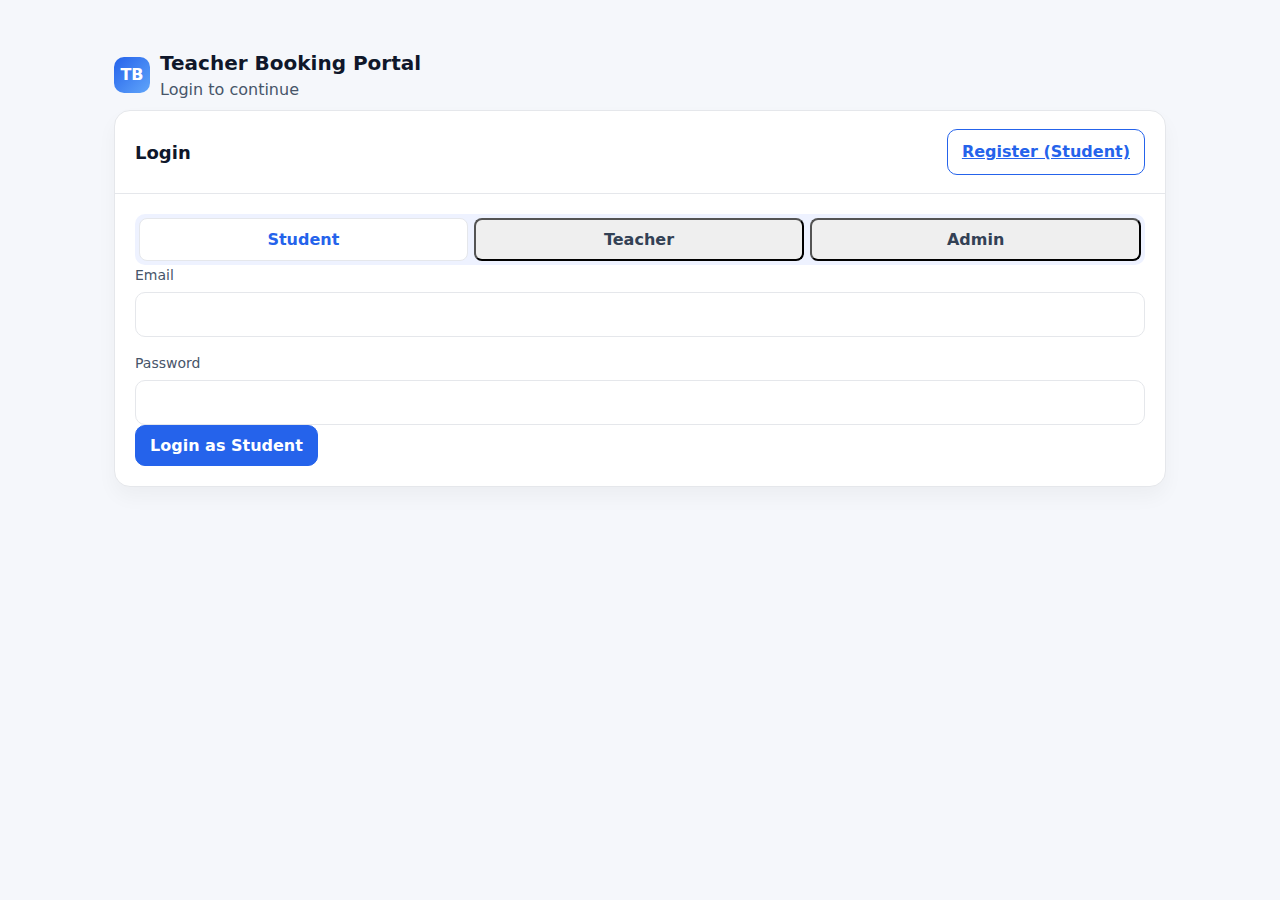
<file: index.html>
<!DOCTYPE html>
<html lang="en">
<head>
  <meta charset="UTF-8" />
  <meta name="viewport" content="width=device-width, initial-scale=1.0"/>
  <title>Teacher Booking Portal — Login</title>
  <link rel="stylesheet" href="style.css">
</head>

<body data-page="login">
  <!-- (same content as before — unchanged except links) -->
  <div class="container">

    <div class="brand">
      <div class="logo">TB</div>
      <div>
        <h1>Teacher Booking Portal</h1>
        <div class="muted">Login to continue</div>
      </div>
    </div>

    <section class="card">
      <div class="card-header">
        <h2>Login</h2>
        <a class="btn ghost" href="register.html">Register (Student)</a>
      </div>

      <div class="card-body">
        <div class="tabs">
          <button id="tab-student" class="tab active">Student</button>
          <button id="tab-teacher" class="tab">Teacher</button>
          <button id="tab-admin" class="tab">Admin</button>
        </div>

        <!-- Student Login -->
        <div id="panel-student">
          <form id="student-login-form">
            <div class="row">
              <div>
                <label>Email</label>
                <input id="student-email" class="input" type="email" required>
              </div>
              <div>
                <label>Password</label>
                <input id="student-password" class="input" type="password" required>
              </div>
            </div>
            <button class="btn" type="submit">Login as Student</button>
          </form>
        </div>

        <!-- Teacher Login -->
        <div id="panel-teacher" class="hidden">
          <form id="teacher-login-form">
            <div class="row">
              <div>
                <label>Email</label>
                <input id="teacher-email" class="input" type="email" required>
              </div>
              <div>
                <label>Password</label>
                <input id="teacher-password" class="input" type="password" required>
              </div>
            </div>
            <button class="btn" type="submit">Login as Teacher</button>
          </form>
        </div>

        <!-- Admin Login -->
        <div id="panel-admin" class="hidden">
          <form id="admin-login-form">
            <div class="row">
              <div>
                <label>Email</label>
                <input id="admin-email" class="input" type="email" required>
              </div>
              <div>
                <label>Password</label>
                <input id="admin-password" class="input" type="password" required>
              </div>
            </div>
            <button class="btn" type="submit">Login as Admin</button>
          </form>
        </div>

      </div>
    </section>

  </div>

  <script src="script.js"></script>
</body>
</html>
</file>
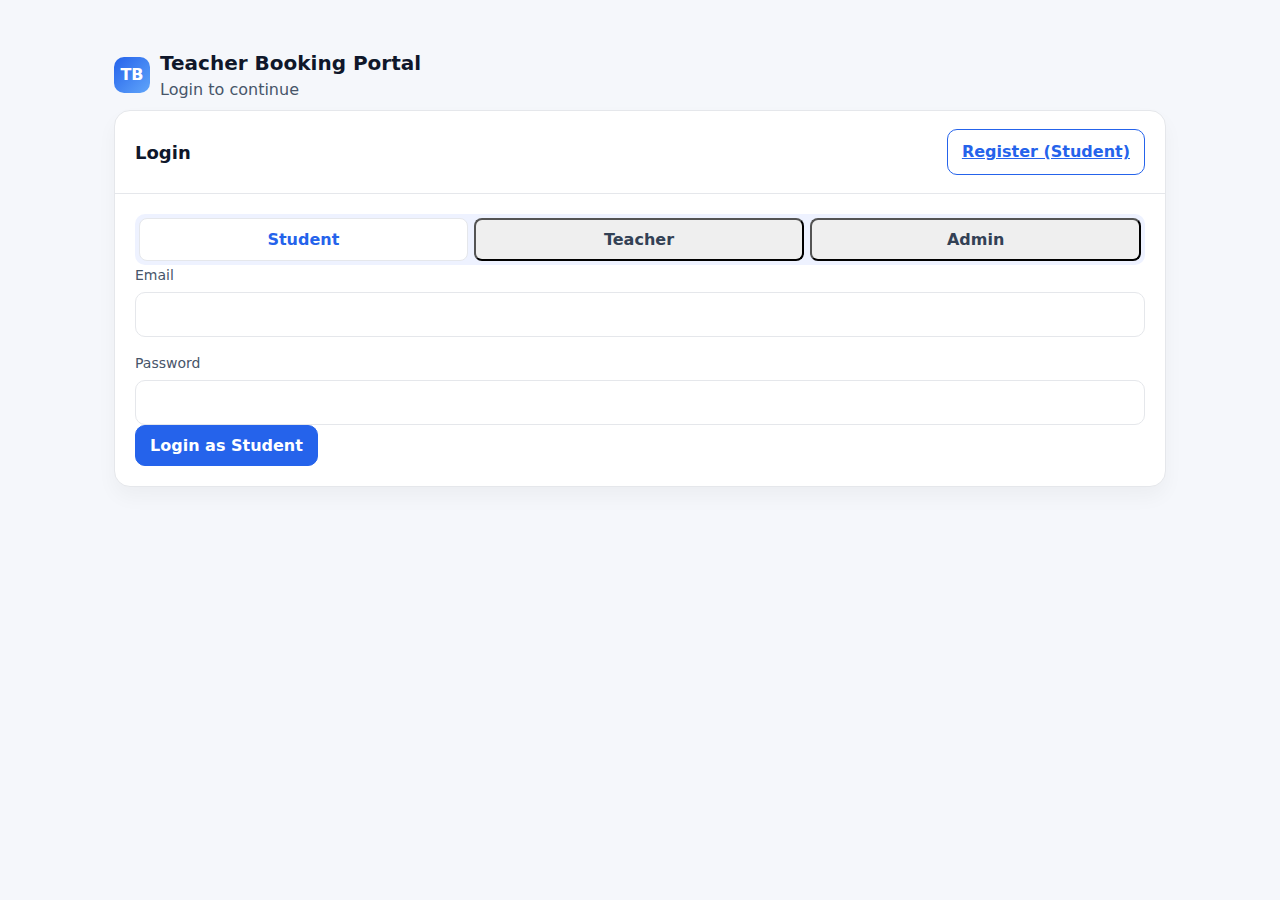
<file: admin.html>
<!DOCTYPE html>
<html lang="en">
<head>
  <meta charset="UTF-8"/>
  <meta name="viewport" content="width=device-width, initial-scale=1.0"/>
  <title>Admin Panel</title>
  <link rel="stylesheet" href="style.css">
</head>

<body data-page="admin">
  <div class="container">

    <div class="topbar">
      <h2>Admin Panel</h2>
      <a href="index.html" id="btn-admin-logout" class="btn ghost">Logout</a>
    </div>

    <!-- Teachers / Students / Bookings (unchanged) -->

  </div>

  <script src="script.js"></script>
</body>
</html>
</file>
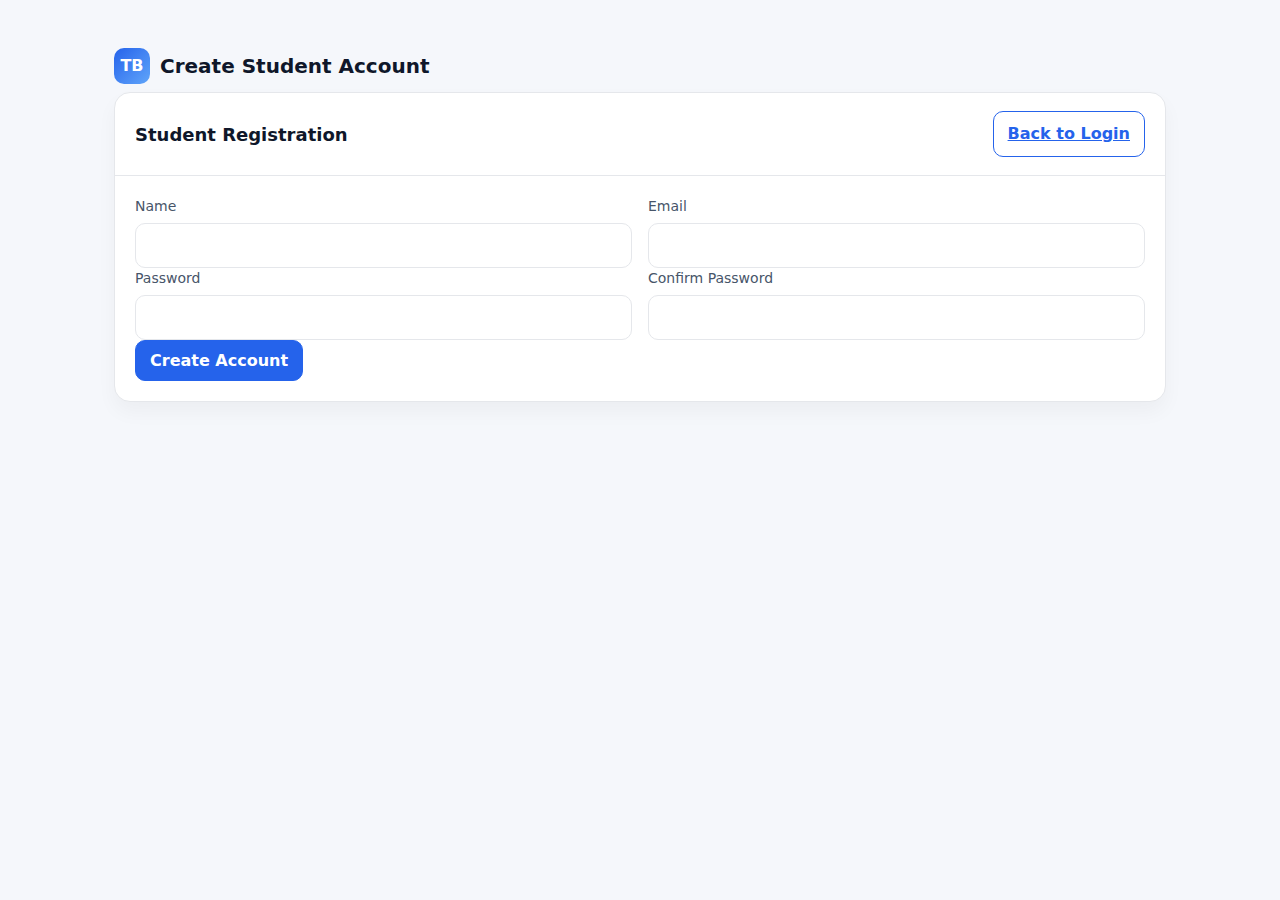
<file: register.html>
<!DOCTYPE html>
<html lang="en">
<head>
  <meta charset="UTF-8"/>
  <meta name="viewport" content="width=device-width, initial-scale=1.0"/>
  <title>Register — Teacher Booking Portal</title>
  <link rel="stylesheet" href="style.css">
</head>

<body data-page="register">
  <!-- same content as before -->
  <div class="container">

    <div class="brand">
      <div class="logo">TB</div>
      <div>
        <h1>Create Student Account</h1>
      </div>
    </div>

    <section class="card">
      <div class="card-header">
        <h2>Student Registration</h2>
        <a class="btn ghost" href="index.html">Back to Login</a>
      </div>

      <div class="card-body">
        <form id="register-form">
          <div class="row two">
            <div>
              <label>Name</label>
              <input id="reg-name" class="input" type="text" required>
            </div>
            <div>
              <label>Email</label>
              <input id="reg-email" class="input" type="email" required>
            </div>
          </div>

          <div class="row two">
            <div>
              <label>Password</label>
              <input id="reg-password" class="input" type="password" required minlength="6">
            </div>
            <div>
              <label>Confirm Password</label>
              <input id="reg-confirm" class="input" type="password" required minlength="6">
            </div>
          </div>

          <button class="btn" type="submit">Create Account</button>
        </form>
      </div>

    </section>
  </div>

  <script src="script.js"></script>
</body>
</html>
</file>
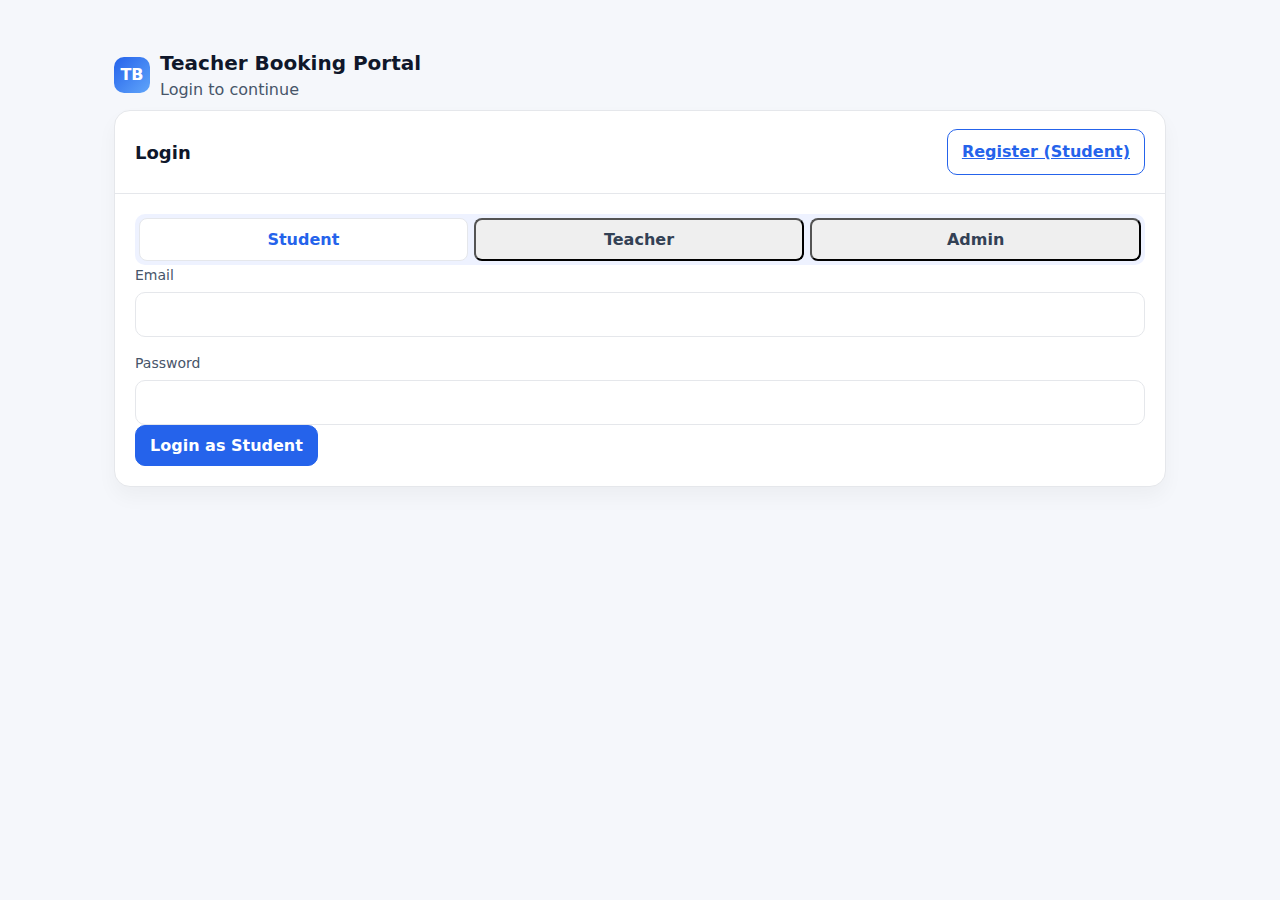
<file: student.html>
<!DOCTYPE html>
<html lang="en">
<head>
  <meta charset="utf-8" />
  <meta name="viewport" content="width=device-width,initial-scale=1" />
  <title>Student Dashboard — Teacher Booking Portal</title>
  <link rel="stylesheet" href="style.css">
</head>
<body data-page="student">
  <div class="container">
    <div class="topbar" style="margin:18px 0;">
      <div>
        <h2 style="margin:0;">Student Dashboard</h2>
        <!-- this is the element script.js tries to set -->
        <div class="muted" id="student-welcome" style="font-size:14px;">Welcome</div>
      </div>
      <div style="display:flex; gap:10px;">
        <!-- logout link (script clears session on click) -->
        <a href="index.html" id="btn-student-logout" class="btn ghost">Logout</a>
      </div>
    </div>

    <div class="grid">
      <div class="card">
        <div class="card-header">
          <h2>Book an Appointment</h2>
          <span class="pill"><span>🗓️</span> 09:00–17:00 only</span>
        </div>

        <div class="card-body">
          <!-- booking form (script attaches to #booking-form) -->
          <form id="booking-form">
            <div class="row two">
              <div>
                <label for="teacher-select">Select Teacher</label>
                <select id="teacher-select" class="select" required></select>
              </div>
              <div>
                <label for="booking-date">Select Date</label>
                <input id="booking-date" class="input" type="date" required />
              </div>
            </div>

            <div class="row two" style="margin-top:12px;">
              <div>
                <label for="booking-time">Select Time</label>
                <input id="booking-time" class="input" type="time" step="1800" required />
              </div>
              <div>
                <label for="booking-notes">Notes (optional)</label>
                <input id="booking-notes" class="input" type="text" placeholder="Topic, doubts, etc." />
              </div>
            </div>

            <div style="display:flex; justify-content:flex-end; margin-top:16px;">
              <button class="btn" type="submit">Book Appointment</button>
            </div>
          </form>
        </div>
      </div>

      <div class="card">
        <div class="card-header">
          <h2>Your Bookings</h2>
          <!-- refresh button (script looks for #btn-refresh-student) -->
          <button id="btn-refresh-student" class="btn ghost" type="button">Refresh</button>
        </div>

        <div class="card-body">
          <!-- booking list containers (script expects these IDs) -->
          <div id="student-bookings" class="list"></div>
          <div id="student-empty" class="empty hidden">No bookings yet.</div>
        </div>
      </div>
    </div>
  </div>

  <script src="script.js"></script>
</body>
</html>
</file>
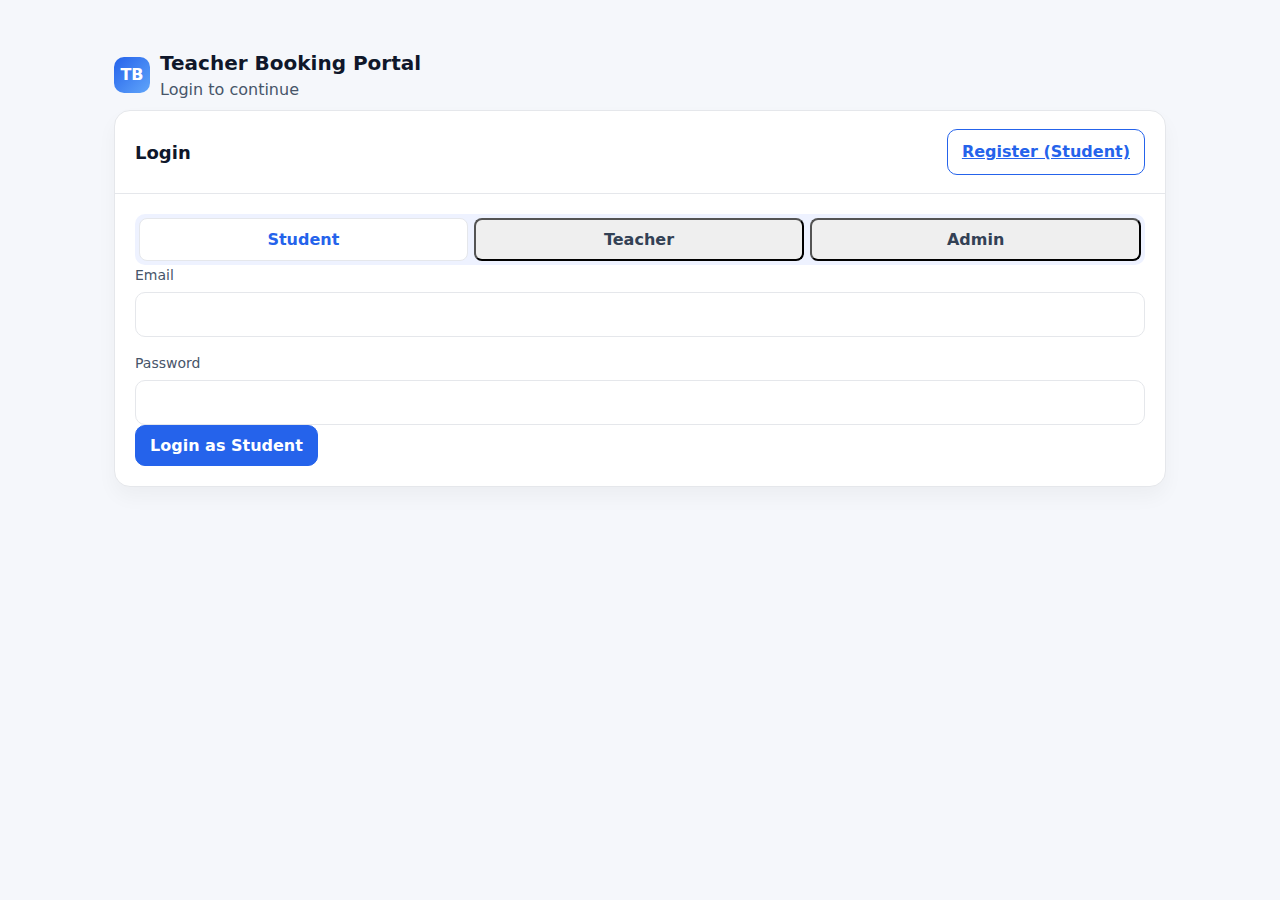
<file: teacher.html>
<!DOCTYPE html>
<html lang="en">
<head>
  <meta charset="UTF-8"/>
  <meta name="viewport" content="width=device-width, initial-scale=1.0"/>
  <title>Teacher Dashboard</title>
  <link rel="stylesheet" href="style.css">
</head>

<body data-page="teacher">
  <div class="container">

    <div class="topbar">
      <h2>Teacher Dashboard</h2>
      <a href="index.html" id="btn-teacher-logout" class="btn ghost">Logout</a>
    </div>

    <!-- Appointments + Profile (same as before) -->

  </div>

  <script src="script.js"></script>
</body>
</html>
</file>
<file: style.css>
:root{
    --bg:#f5f7fb;
    --card:#ffffff;
    --text:#0f172a;
    --muted:#475569;
    --primary:#2563eb;
    --primary-600:#1d4ed8;
    --ring:rgba(37,99,235,.25);
    --border:#e5e7eb;
    --success:#059669;
    --danger:#dc2626;
    --warning:#d97706;
  }
  *{box-sizing:border-box}
  html,body{height:100%}
  body{
    margin:0;
    font-family:Inter,system-ui,-apple-system,Segoe UI,Roboto,Helvetica,Arial,"Apple Color Emoji","Segoe UI Emoji";
    background:var(--bg);
    color:var(--text);
    line-height:1.5;
  }
  .container{max-width:1100px;margin:0 auto;padding:24px}
  .brand{display:flex;align-items:center;gap:10px;margin:24px 0 8px}
  .brand .logo{width:36px;height:36px;border-radius:10px;background:linear-gradient(135deg,var(--primary),#60a5fa);display:grid;place-items:center;color:#fff;font-weight:700}
  .brand h1{font-size:20px;margin:0}
  .muted{color:var(--muted)}
  .grid{display:grid;gap:24px}
  @media (min-width:900px){.grid{grid-template-columns:1.2fr 1fr}}
  .card{background:var(--card);border:1px solid var(--border);border-radius:16px;box-shadow:0 10px 20px rgba(2,6,23,.04)}
  .card .card-header{padding:18px 20px;border-bottom:1px solid var(--border);display:flex;align-items:center;justify-content:space-between;gap:12px}
  .card .card-header h2{font-size:18px;margin:0}
  .card .card-body{padding:20px}
  .tabs{display:flex;background:#eef2ff;border-radius:10px;padding:4px;gap:6px}
  .tab{flex:1;text-align:center;padding:10px 14px;border-radius:8px;cursor:pointer;font-weight:600;color:#334155}
  .tab.active{background:var(--card);color:var(--primary);border:1px solid var(--border)}
  label{display:block;font-size:14px;color:var(--muted);margin-bottom:6px}
  input,select,button,textarea{font-family:inherit;font-size:16px}
  .input,.select{width:100%;padding:12px 14px;border:1px solid var(--border);border-radius:10px;outline:none;background:#fff;transition:box-shadow .15s ease,border-color .15s ease}
  .input:focus,.select:focus{box-shadow:0 0 0 4px var(--ring);border-color:var(--primary)}
  .btn{display:inline-flex;align-items:center;justify-content:center;gap:10px;padding:10px 14px;border-radius:10px;border:1px solid var(--primary);background:var(--primary);color:#fff;font-weight:600;cursor:pointer;transition:transform .02s ease,background .2s}
  .btn:hover{background:var(--primary-600)}
  .btn:active{transform:translateY(1px)}
  .btn.ghost{background:transparent;color:var(--primary)}
  .btn.danger{background:var(--danger);border-color:var(--danger)}
  .btn.success{background:var(--success);border-color:var(--success)}
  .row{display:grid;grid-template-columns:1fr;gap:16px}
  @media (min-width:640px){.row.two{grid-template-columns:1fr 1fr}}
  .list{display:grid;gap:12px}
  .item{border:1px solid var(--border);border-radius:12px;padding:14px;display:flex;gap:14px;align-items:flex-start;justify-content:space-between}
  .item .meta{display:flex;gap:12px;align-items:center}
  .avatar{width:42px;height:42px;border-radius:10px;background:#dbeafe;display:grid;place-items:center;font-weight:700;color:var(--primary)}
  .pill{display:inline-flex;align-items:center;gap:8px;font-size:12px;border:1px solid var(--border);padding:6px 10px;border-radius:999px;color:#334155;background:#f8fafc}
  .empty{text-align:center;color:var(--muted);padding:28px 10px}
  .divider{height:1px;background:var(--border);margin:16px 0}
  .topbar{display:flex;align-items:center;justify-content:space-between;gap:12px}
  .hidden{display:none !important}
</file>
